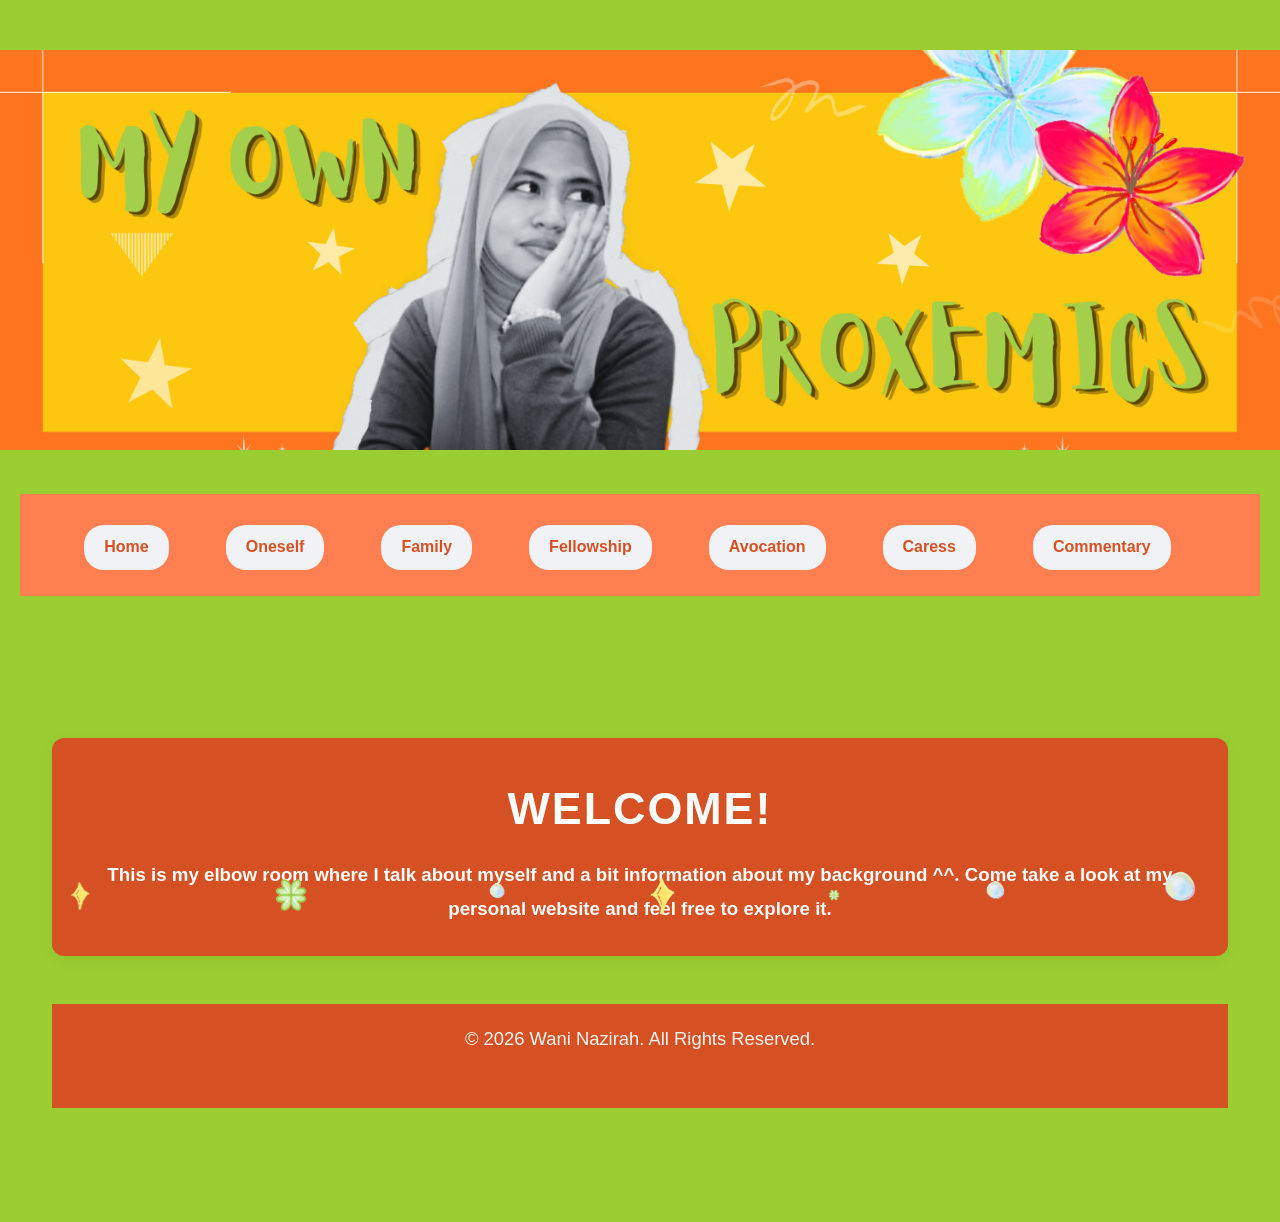
<file: index.html>
<!DOCTYPE html>
<html lang="en">
<head>
    <meta charset="UTF-8">
    <meta name="viewport" content="width=device-width, initial-scale=1.0">
    <title>My Own Proxemics</title>
    <link rel="icon" type="image/x-icon" href="imagess/logo.png">
    <link rel="stylesheet" href="style.css">
</head>

<style type="text/css">
    *{
        text-decoration: none;
    }
.navbar {
    background: coral; font-family: 'Segoe UI', Tahoma, Geneva, Verdana, sans-serif; padding-right: 15px; padding-left: 15px;
}
.navdiv {
    display: flex; align-items: center; justify-content: space-between;
}

li {
    list-style: none; display: inline-block;
}

li a {
    color: white; font-size: 18ppx; font-weight: bold; margin-right: 25px;
}
</style>

<body>   

<div class="box-area">
    <header>
        <div class="wrapper">

            </div>

        </div>
    </header>
<div class="banner-area">
    <div class="wrapper">
    
    </div>
</div>

</div>

    <nav class="navbar">
        <div class="navdiv">
            <ul>
                <li><a href="index.html" class="cta-button">Home</a></li>
                <li><a href="oneself.html" class="cta-button">Oneself</a></li>
                <li><a href="family.html" class="cta-button">Family</a></li>
                <li><a href="fellowship.html" class="cta-button">Fellowship</a></li>
                <li><a href="hobby.html" class="cta-button">Avocation</a></li>
                <li><a href="caress.html" class="cta-button">Caress</a></li>
                <li><a href="review.html" class="cta-button">Commentary</a></li>
            </ul>
        </div>
    </nav>
        <div class="flex-container">
            <div class="text container">
                <h1>Welcome!</h1>
                <h3>This is my elbow room where I talk about myself and a bit information about my background ^^. Come take a look at my personal website and feel free to explore it. </h3>
            </div>
            </li>

    </header>
</style>

</body>
</html>

<footer>
    <ul class="footer ul">
<p>© 2026 Wani Nazirah. All Rights Reserved.</p>
    </ul>
</footer>

<div class="bubbles">
    <img src="image/bubble1.png">
    <img src="image/bubble2.png">
    <img src="image/bubble3.png">
    <img src="image/bubble1.png">
    <img src="image/bubble2.png">
    <img src="image/bubble3.png">
    <img src="image/bubble3.png">
</div>
</file>
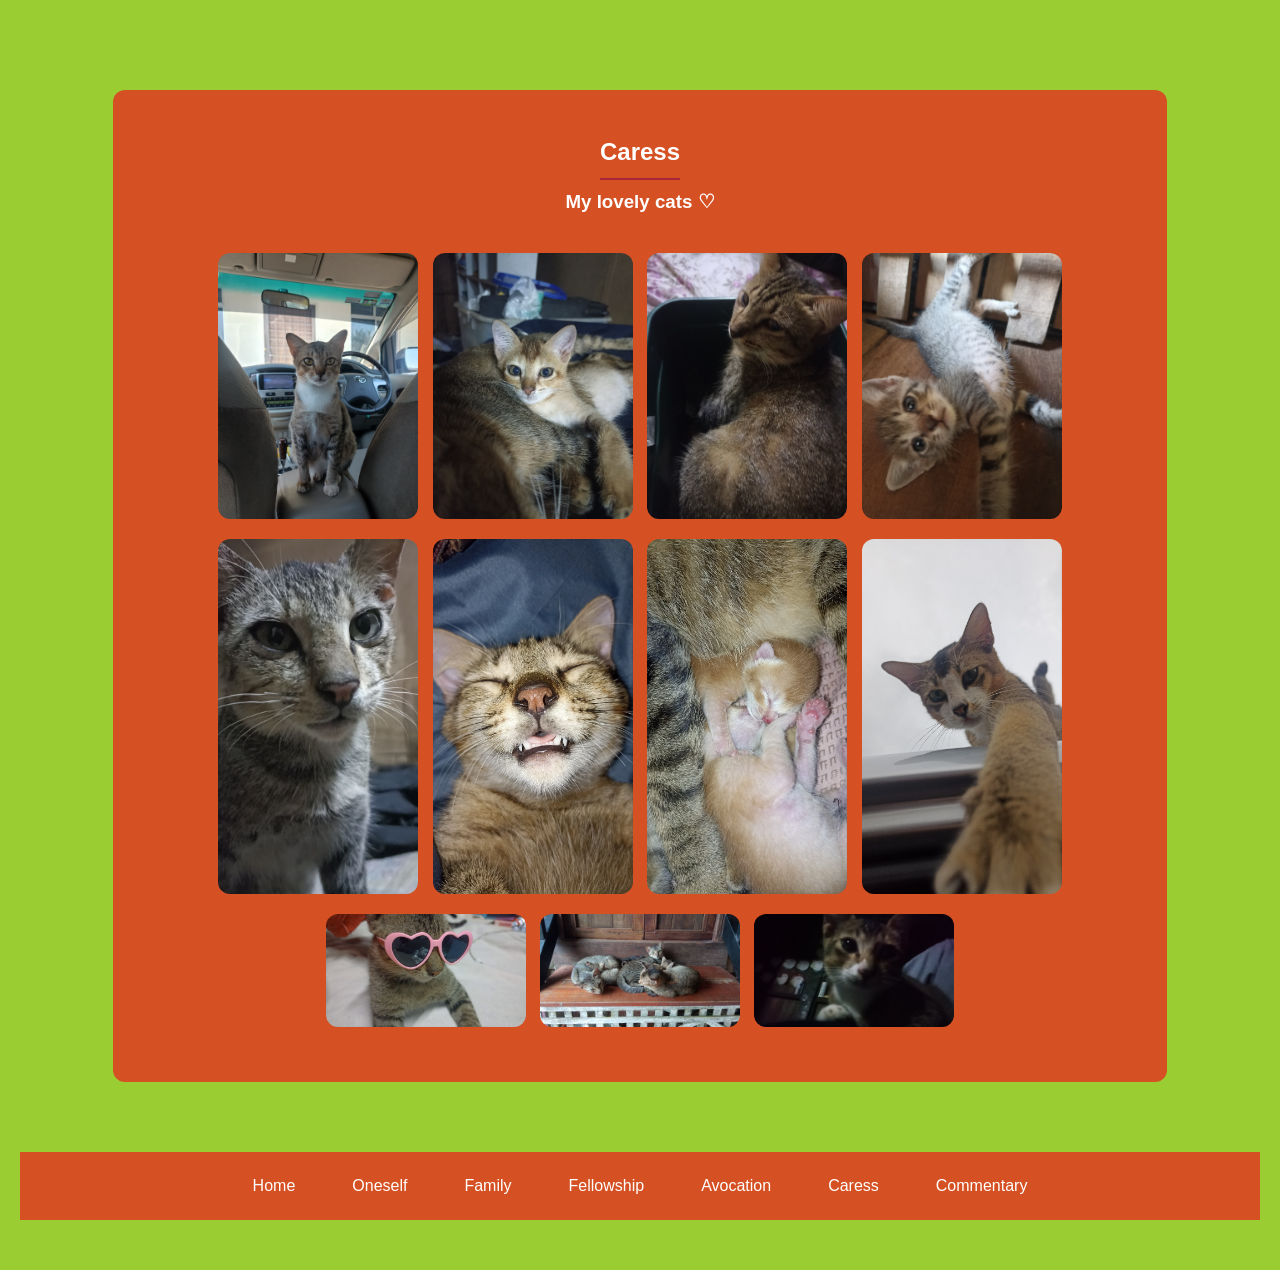
<file: caress.html>
<head>
    <meta charset="UTF-8">
    <meta name="viewport" content="width=device-width, initial-scale=1.0">
    <title>My Own Proxemics</title>
    <link rel="icon" type="image/x-icon" href="imagess/logo.png">
    <link rel="stylesheet" href="style.css">
</head>

<body>
    <div class="divide">
    <div class="content-col">
        <h2>Caress</h2>
        <h3>My lovely cats ♡ </h3>
        <br>
    <div class="gallery">
        <a target="_blank" href="imagess/cat11.jpg">
            <img src="imagess/cat11.jpg">
        </a>
    </div>

    <div class="gallery">
        <a target="_blank" href="imagess/cat12.jpg">
            <img src="imagess/cat12.jpg">
        </a>
    </div>

        <div class="gallery">
        <a target="_blank" href="imagess/cat2.jpg">
            <img src="imagess/cat2.jpg">
        </a>
    </div>

        <div class="gallery">
        <a target="_blank" href="imagess/cat8.jpg">
            <img src="imagess/cat8.jpg">
        </a>
    </div>

    <div class="gallery">
        <a target="_blank" href="imagess/bulat.jpg">
            <img src="imagess/bulat.jpg">
        </a>
    </div>
    
        <div class="gallery">
        <a target="_blank" href="imagess/cat4.jpg">
            <img src="imagess/cat4.jpg">
        </a>
    </div>

        <div class="gallery">
        <a target="_blank" href="imagess/cat7.jpg">
            <img src="imagess/cat7.jpg">
        </a>
    </div>

        <div class="gallery">
        <a target="_blank" href="imagess/cat9.jpg">
            <img src="imagess/cat9.jpg">
        </a>
    </div>

        <div class="gallery">
        <a target="_blank" href="imagess/cat5.jpg">
            <img src="imagess/cat5.jpg">
        </a>
    </div>

        <div class="gallery">
        <a target="_blank" href="imagess/cat10.jpg">
            <img src="imagess/cat10.jpg">
        </a>
    </div>

    <div class="gallery">
        <a target="_blank" href="imagess/cat3.jpg">
            <img src="imagess/cat3.jpg">
        </a>
    </div>

    </div>
    </div>

</body>

<footer>
    <ul class="footer ul">
        <li><a href="index.html">Home</a></li>
        <li><a href="oneself.html">Oneself</a></li>
        <li><a href="family.html">Family</a></li>
        <li><a href="fellowship.html">Fellowship</a></li>
        <li><a href="hobby.html">Avocation</a></li>
        <li><a href="caress.html">Caress</a></li>
        <li><a href="review.html">Commentary</a></li>
    </ul>
</footer>
</file>
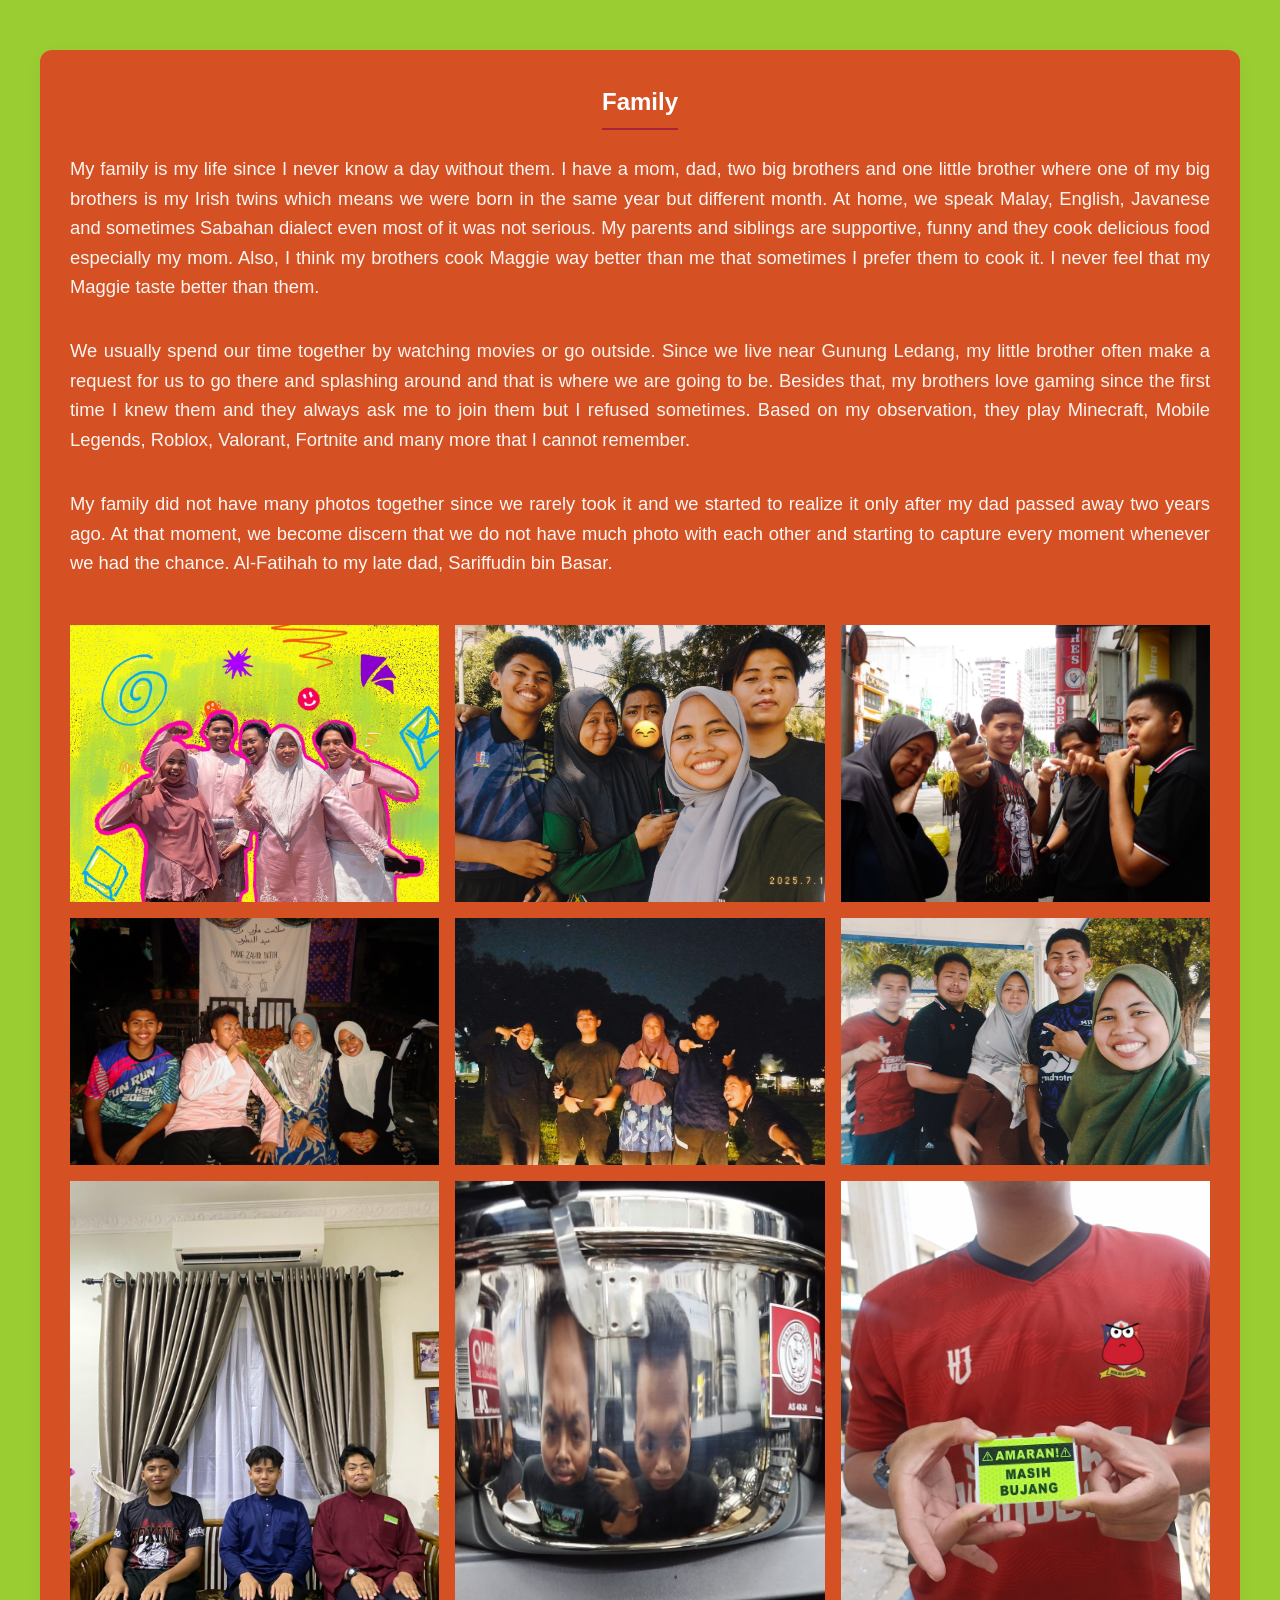
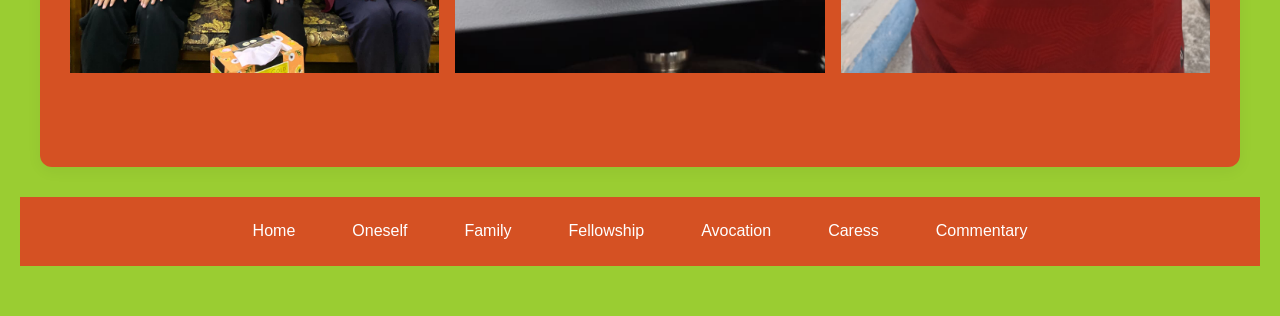
<file: family.html>
<head>
    <meta charset="UTF-8">
    <meta name="viewport" content="width=device-width, initial-scale=1.0">
    <title>My Own Proxemics</title>
    <link rel="icon" type="image/x-icon" href="imagess/logo.png">
    <link rel="stylesheet" href="style.css">
</head>

<body>
    <div class="container">
<h2>Family</h2>
<p>My family is my life since I never know a day without them. I have a mom, dad, two big brothers and one little brother where one of my big brothers 
    is my Irish twins which means we were born in the same year but different month. At home, we speak Malay, English, Javanese and sometimes Sabahan dialect even most of it was not serious.
     My parents and siblings are supportive, funny and they cook delicious food especially my mom. Also, I think my brothers cook Maggie 
    way better than me that sometimes I prefer them to cook it. I never feel that my Maggie taste better than them.</p>

    <p>We usually spend our time together by watching movies or go outside. Since we live near Gunung Ledang, my little brother often make 
        a request for us to go there and splashing around and that is where we are going to be. Besides that, my brothers love gaming since the 
        first time I knew them and they always ask me to join them but I refused sometimes. Based on my observation, they play Minecraft, Mobile
    Legends, Roblox, Valorant, Fortnite and many more that I cannot remember.</p>

    <p>My family did not have many photos together since we rarely took it and we started to realize it only after my dad passed away two years ago. At that moment, we become 
    discern that we do not have much photo with each other and starting to capture every moment whenever we had the chance. Al-Fatihah to my late dad, Sariffudin bin Basar.</p>

<div class="grid-camera">
        <img src="image/familia.jpg">
        <img src="image/familia1.jpg">
        <img src="image/familia2.jpg">
        <img src="image/familia3.jpg">
        <img src="image/familia5.jpg">
        <img src="image/familia6.jpg">
        <img src="image/familiaa4.jpg">
        <img src="image/familiaa7.jpg">
        <img src="image/familiaa8.jpg">

        </div>
    </div>    

</body>

<footer>
    <ul class="footer ul">
        <li><a href="index.html">Home</a></li>
        <li><a href="oneself.html">Oneself</a></li>
        <li><a href="family.html">Family</a></li>
        <li><a href="fellowship.html">Fellowship</a></li>
        <li><a href="hobby.html">Avocation</a></li>
        <li><a href="caress.html">Caress</a></li>
        <li><a href="review.html">Commentary</a></li>
    </ul>
</footer>
</file>
<file: style.css>
@import url('https://fonts.googleapis.com/css2?family=DM+Sans:ital,opsz,wght@0,9..40,100..1000;1,9..40,100..1000&display=swap');

:root {
    --base-color: #fff
}

* {
    margin: 0;
    padding: 0;
    box-sizing:border-box;
}

html {
        font-family: 'Segoe UI', Tahoma, Geneva, Verdana, sans-serif;
        color: var(--text-color);
        padding: 0;
        margin: 0;
}


body {
    padding: 0;
    margin: 0;
    background-color: var(--base-color);
}

h1, h2, h3 {
    font-family: 'Segoe UI', Tahoma, Geneva, Verdana, sans-serif;
}

nav {
    margin: 1em auto 3em auto;
    width: min(1000px, 100%);
}

nav ul {
    display: flex;
    align-items: end;
    list-style-type: none;
    gap: 2em;
}

nav li:first-child{
    margin-right: auto;
    font-family: Verdana, Geneva, Tahoma, sans-serif;
    font-weight: bold;
}

nav a {
    text-decoration-style: none;
    color: var(--text-color);
}

nav a:hover{
    text-decoration: underline;
}

header, section{
    margin: 2em auto;
    width: min(75em, 100%);
    background-color: rgb(220, 245, 237);
    padding: min(2em, 15%)
    border-radius 1em;
}

.flex-container {
    display: flex;
    justify-content: center;
    align-items: center;
    flex-wrap: wrap;
    gap: 3em;
}

header img {
    max-width: 100%;
    border-radius: 1em;
    object-fit: cover;
    object-position: bottom;
}

.text-container {
    flex: 0 1 34em;
}

h1 {
    font-size: 2.5rem;
}

.text-container p {
    margin: .75em 0 1em 0;
    font-size: 1.25rem;
}

.cta-button {
    display: inline-block;
    text-decoration: none;
    color: rgb(255, 255, 255);
    background-color: var(--primary-color);
    padding: .75em 1.25em;
    border-radius: .5em;
    font-weight: 600;
}


.grid-container {
    margin-top: 3em;
    margin-bottom: 3em;
    display: grid;
    width: 100%;
    grid-template-columns: repeat(4, 1fr);
    grid-template-rows: 1fr 1fr;
    grid-template-areas: 
    "img-1 img-1 img-2";
    gap: 1em;
}

.grid-container img {
    height: 100%;
    width: 100%;
    border-radius: .5em;
    transition: 100ms ease;
}

.grid-container img:hover {
    scale: 1.05;
}

details {
    margin-top: 1em;
    background-color: var(--base-color);
    border-radius: 1em;
}

details summary{
    padding: 1em;
    font-size: 1.7rem;
    font-family: Verdana, Geneva, Tahoma, sans-serif;
}

details p {
    padding: 0 2em 2em 2em;
}

footer{
    padding-bottom: 1.5em;
    text-align: center;
}

footer a{
    margin: 0 1em;
    text-decoration: none;
    color: var(--text-color);
}

footer a:hover{
    text-decoration: underline;
}

@media(max-width: 988px) {
    header {
        text-align: center;
    }


header .text-container {
    padding-top: 0;
    }
}

@media(max-width: 640px) {
    nav li {
        display: none;
    }

    nav li:first-child,
    nav li:last-child {
        display: block;
    } 

    header {
        margin-top: 0;
    }

    .cta-button {
        margin-top: .5em;
        width: 100%;
    }

    .grid-container {
        display: flex;
        flex-direction: column;
    }

    .text-container p {
        font-size: 1rem;
    }

    h2{
        font-size: 1.5rem;
    }
}


.navbar, 
.navbar:visited {
    background-color: #d55123;
    display: flex;
    width: 100%;
    justify-content: center;
    align-items: center;
    padding: 10px 0;
    gap: 10px;
    margin-top: 350px;
    flex-wrap: wrap;
    padding-top: 15px;
}

.navbar a {
    text-decoration: none;
    color: #d55123;
    background-color: #f1f2f6;
    font-weight: bold;
    font-family: 'Segoe UI', Tahoma, Geneva, Verdana, sans-serif;
    padding: 8px 20px;
    border-radius: 20px;
    transition: background-color 0.2s ease;
}

.navbar a:hover{
    background-color: #f1f2f6;
}

.nav-links,
.nav-links:visited {
    background-color: #d55123;
    display: flex;
    list-style: none;
    height: 100%;
}

.nav-links a {
    color: whitesmoke;
    text-decoration: none;
    padding: 0 1rem;
    display: flex;
    align-items: center;
    height: 100%;
    transition: background 0.3s, color 0.3s;
}

.nav-links a:hover {
    background-color: #d55123;
}

.dropdown {
    position: relative;
}

.sub-nav {
    position: absolute;
    top: 100%;
    left: 0;
    background-color: #ffffff;
    min-width: 180px;
    list-style: none;
    box-shadow: 0 4px 15px rgba(0,0,0,0.15);
    border-radius: 0 0 4px 4px;

    display: none;
}

.sub-nav a:hover {
    background-color: #f1f2f6;
    color: #d55123;
}

.dropdown:hover .sub-nav {
    display: block;
}

/*header content tak silap*/
.flex-container {
    padding: 4rem 2rem;
    color: white;
    text-align: center;
}

.text-container h1 {
    font-size: 2.5rem;
    margin-bottom: 1rem;
}

.text-container p {
    max-width: 700px;
    margin: 0 auto 2rem auto;
}

.cta-group {
    display: flex;
    flex-wrap: wrap;
    justify-content: center;
    gap: 10px;
}

.cta-button {
    background-color: white;
    color: #d55123;
    font-weight: bold;
    padding: 10px 20px;
    border-radius: 20px;
    text-decoration: none;
    transition: transform 0.2s;
}

.cta-button:hover {
    transform: scale(1.05);
}

/*section n grid*/
section {
    padding: 3rem 2rem;
    max-width: 1000px;
    margin: 0 auto;
}

h2 {
    margin-bottom: 1.5rem;
    border-bottom: 2px solid #a72536;
    display: inline-block;
    padding-bottom: 5px;
}

.grid-container {
    display: grid;
    grid-template-columns: repeat(auto-fit, minmax(280px, 1fr));
    gap: 20px;
    margin-top: 1rem;
    grid-template-rows: 1fr 1fr 1fr;
    grid-template-rows: auto;
    grid-template-areas: 
    "img-2 img-1 img-3"
    "img-2 img-4 img-6"
    "img-7 img-8 img-5";
}

.grid-container img {
    width: 100%;
    height: auto;
    border-radius: 8px;
    box-shadow: 0 4px 6px rgba(0,0,0,0.5);
}

details {
    background: white;
    padding: 1rem;
    border-radius: 6px;
    box-shadow: 0 2px 5px rgba(0,0,0,0.5);
}

summary {
    font-weight:lighter;
    color: #444;
    cursor: pointer;
}


ul {
    padding: 1rem;
    color: #444;
    list-style-type: none;
    
}

/*footer*/
footer {
    background-color: #d55123;
    padding: 20px 0;
    width: 100%;
    display: flex;
    justify-content: center;
    align-items: center;
}

footer ul {
    display: flex;
    flex-wrap: wrap;
    justify-content: center;
    gap: 25px;
    list-style: none;
    margin: 0;
    padding: 0;
}

footer ul a {
    color: white;
    text-decoration: none;
    margin: 1rem;
    font-size: 16px;
    font-weight: 500;
}

footer a:hover {
    color: yellowgreen;
}

.dropdown-parent {
    position: relative;
}

.sub-nav {
    position: absolute;
    top: 100%;
    left: 0;
    min-width: 200px;
    background-color: #ffffff;
    box-shadow: 0 4px 10px rgba(0,0,0,0.15);

    display: none;
}

.dropdown-parent:hover .sub-nav {
    display: block;
}

table {
    width: 50%;
    border-collapse: collapse;
    margin-left: auto;
    margin-right: auto;
    border-radius: 16px;
    overflow: hidden;
    box-shadow: white;
    font-family:Arial, Helvetica, sans-serif;
}

th, td {

    border: 1px solid;
    padding: 8px;
    text-align: left;
}

th {
    background-color: #e1dc53;
    color: #339551;
    font-weight: 100;
    font-size: 0.95rem;
    letter-spacing: 0.5px;
    text-transform: uppercase;
    border-bottom: 2px solid #da682f;
}

td {
    background-color: white;
    padding: 16px 20px;
    color: #339551;
    font-size: 0.9rem;
    border-bottom: 1px solid #da682f;
    transition: all 0.2s ease;
}

/*side image*/

p {
    font-family: 'Segoe UI', Tahoma, Geneva, Verdana, sans-serif;
    font-size: 1.1rem;
    line-height: 1.6;
    color: #444;
    margin-bottom: 20px;
    text-align: justify;

}

* {
    box-sizing: border-box;
}

.row {
    float:inherit;
    padding: 40px 20px;
    display: flex;
    flex-direction: column;
    gap: 30px;
}

.row::after {
    content: "";
    display: table;
    clear: both;
}

body {
    background-color: #7fad80;
    color: #a72536;
    padding: 40px 20px;
    display: flex;
    flex-direction: column;
    gap: 30px;
}

.section-body {
    background: white;
    border-radius: 10px;
    box-shadow: 0 4px 6px rgba(0,0,0,0.05);
    padding: 40px;
}

section #camerawork {
    background-color: var(--color-3);
}

.grid-camera {
    margin-top: 3em;
    margin-bottom: 3em;
    display: grid;
    width: 100%;
    grid-template-rows: 1fr 1fr 1fr;
    grid-template-rows: auto;
    grid-template-areas: 
    "img-1 img-2 img-2"
    "img-5 img-4 img-3"
    "img-12 img-13 img-14"
    "img-11 img-11 img-15";
    gap: 1em;
}

.grid-camera img {
    height: 100%;
    width: 100%; }

img {
    width: 100%;
    object-fit: cover;
    vertical-align: middle;
}

.wrapper {
    padding: 0 15px;
    display: flex;
    flex-wrap: wrap;
    align-items: center;
    justify-content: space-around;
    gap: 5rem;
}

.intro {
    flex: 1;
}

* {
    margin: 0;
    padding: 0;
}

body {
    font-family: 'Segoe UI', Tahoma, Geneva, Verdana, sans-serif;
    text-align: center;
}

.wrapper {
    width: 90%;
    margin: 0 auto;
}


.banner-area {
    background-image: url(imagess/Blue\ Yellow\ Retro\ Quotes\ Twitter\ Header\ \(1\).png);
    background-size:cover;
    background-position: center top;
    width: 100%;
    height: 400px;
    display: flex;
    position:absolute;
    align-items: center;
    top: 1;
    left: 0;

}

.banner-area::after{
    content: '';
    position: absolute;
    top: 0;
    left: 0;
    width: 100%;
    height: 100%;
    opacity: .4;
    z-index: 1;
}

.banner-area h2 {
    position: relative;
    z-index: 2;
    font-size: 60px;
    color: #f1f2f6;
    margin: 0;
}

.content-area {
    width: 100%;
    height: 800px;
    position: relative;
    background: white;
    top: 550px;
}

.content-area h2 {
    font-size: 40px;
    margin: 0;
    padding-top: 30px;
    letter-spacing: 4px;
}

.content-area p {
    padding: 2% 0;
    line-height: 35px;
    text-align: justify;
}

body {
    background-color: yellowgreen; 
    font-family:'Segoe UI', Tahoma, Geneva, Verdana, sans-serif;
    color: white;
    line-height: 1.8;
    margin: 0;
    padding: 50px 20px;
}

.container {
    max-width: 1200px;
    margin: 0 auto;
    background: #d55123;
     padding: 30px;
     border-radius: 12px;
     box-shadow: 0 4px 15px rgba(0, 0, 0, 0.05);
}

h1 {
    color: white; 
    text-align: center;
    font-size: 2.8rem;
    margin-bottom: 10px;
    text-transform: uppercase;
    letter-spacing: 2px;
}

hr {
    border: 0;
    height: 1px;
    background-color: rgba(255, 255, 255, 0.4);
    margin-bottom: 35px;
}

p {
    font-size: 1.15rem;
    color: white;
    margin-bottom: 35px;
    opacity: 0.95; }

    .divide {
        display: flex;
        justify-content: space-between;
        background: #d55123;
        align-items: center;
        padding: 40px;
        gap: 40px;
        width: 85%;
        max-width: 1200px;
        margin: 40px auto;
        border-radius: 12px;
        box-sizing: border-box;
    }

    text {
        text-align: center;
        margin-bottom: 20px;
    }

    .divide h2 {
        margin: 0 0 5px 0;
        color: #ffffff;
    }

    .divide p {
        color: #ffffff;
        margin: 0;
        line-height: 1.6;
        text-align: justify;
    }


    .divide img {
        height: auto;
        max-height: 450px;
        width: 100%;
        object-fit: contain;
        display: block;
        border-radius: 4px;
    }

    .gallery {
        display: inline-block;
        border-radius: 12px;
        margin: 5px;
        width: 200px;
    }

    .gallery:hover{
        border: 1 px solid black;
    }

    .gallery img {
        width: 100%;
        height: auto;
        border-radius: 12px;
    }

    .containers {
    display: flex;        
    align-items:center; 
    text-align: justify;  
    gap: 50px;            
    background-color: #d55123;
    padding: 50px;
    border-radius: 12px;
    box-shadow: 0 4px 15px rgba(0, 0, 0, 0.05);
    margin: 0 auto;
    max-width: 1200px;
    font-family: 'Segoe UI', Tahoma, Geneva, Verdana, sans-serif;
    font-size: 2.8rem;
  }
.containers-title {
    text-align: center;
    width: 100%;
    margin-left: 0;
    margin-right: 0;
    max-width: none;
    margin: auto;
    background: #d55123;
    padding: 30px;
    border-radius: 12px;
    box-shadow: 0 4px 15px rgba(0, 0, 0, 0.05);
    flex: 1;
    gap: 50px;
}

  .containers img {
    max-width: 300px;       
    height: auto;        
  }

  .containers intro {
    flex: 1;
    text-align: justify;
  }

  .bubbles img {
    width: 50px;
    animation: bubble 7s linear infinite;
  }

  .bubbles {
    width: 100%;
    display: flex;
    align-items: center;
    justify-content: space-around;
    position:fixed;
    bottom: -70px;
  }

  @keyframes bubble {
    0%{
        transform: translateY(0);
        opacity: 0;
    }

    50%{
        transform: translateY(0);
        opacity: 1;
    }

    70%{
        transform: translateY(0);
        opacity: 1;
    }

    100%{
        transform: translateY(-80vh);
        opacity: 0;
    }
}

.bubbles img:nth-child(1) {
    animation-delay: 2s;
    width: 60px;
}

.bubbles img:nth-child(2) {
    animation-delay: 1s;
    width: 150px;
}

.bubbles img:nth-child(3) {
    animation-delay: 0s;
}

.bubbles img:nth-child(4) {
    animation-delay: 3s;
    width: 80px;
}

video
.bubbles img:nth-child(5) {
    animation-delay: 2s;
    width: 50px;
}

.bubbles img:nth-child(6) {
    animation-delay: 5s;
    width: 60px;
}

.bubbles img:nth-child(7) {
    animation-delay: 5.2s;
    width: 100px;
}
</file>
